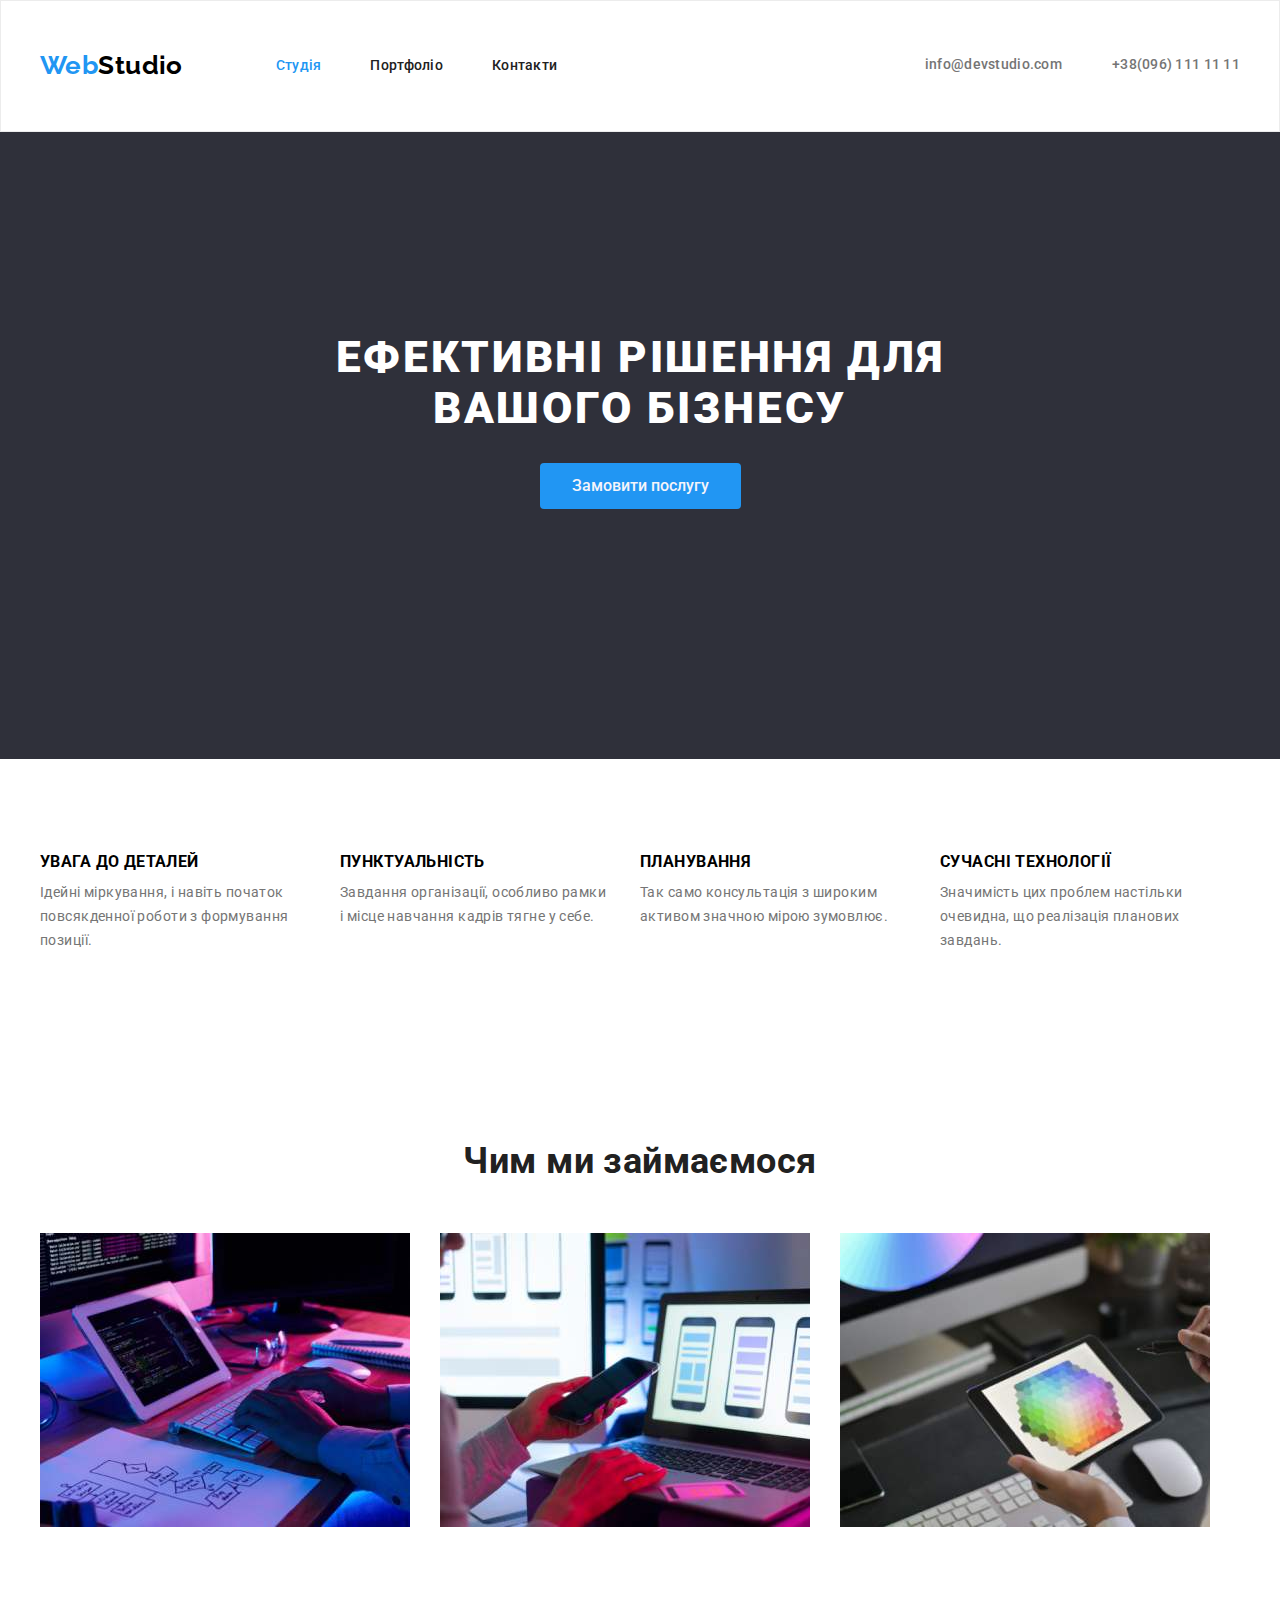
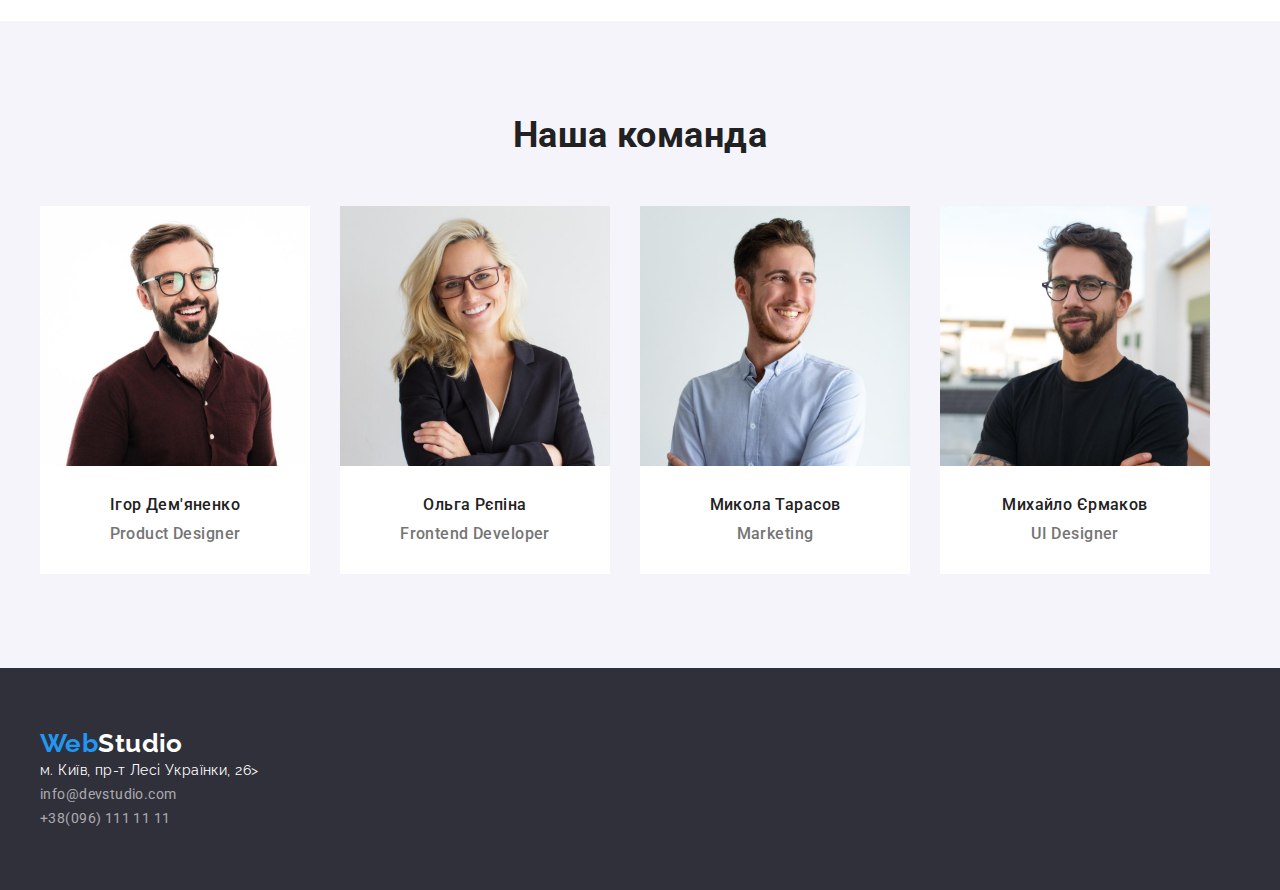
<file: index.html>
<!DOCTYPE html>
<html lang="uk">
  <head>
    <meta charset="UTF-8" />
    <meta http-equiv="X-UA-Compatible" content="IE=edge" />
    <meta name="viewport" content="width=device-width, initial-scale=1.0" />
    <title>Document</title>
    <link rel="preconnect" href="https://fonts.googleapis.com" />
    <link rel="preconnect" href="https://fonts.gstatic.com" crossorigin />
    <link
      href="https://fonts.googleapis.com/css2?family=Raleway:wght@700&family=Roboto:ital,wght@0,400;0,500;0,700;0,900;1,400&display=swap"
      rel="stylesheet"
    />
    <link
      rel="stylesheet"
      href="https://cdnjs.cloudflare.com/ajax/libs/modern-normalize/1.1.0/modern-normalize.min.css"
    />
    <link rel="stylesheet" href="./css/styles.css" />
  </head>

  <body>
    <header class="page-header">
      <div class="container main-nav">
        <a href="" class="logo"><span class="accent">Web</span>Studio</a>
        <nav>
          <ul class="site-nav list">
            <li class="site-item"><a href="#" class="link current">Студія</a></li>
            <li class="site-item"><a href="./portfolio.html" class="link">Портфоліо</a></li>
            <li class="site-item"><a href="#" class="link">Контакти</a></li>
          </ul>
        </nav>
        <ul class="contact-nav list">
          <li class="contact-item">
            <a href="mailto:info@devstudio.com" class="cont-link current"
              >info@devstudio.com</a
            >
          </li>
          <li class="contact-item">
            <a href="tel:+380961111111" class="cont-link">+38(096) 111 11 11</a>
          </li>
        </ul>
      </div>
    </header>
    <main>
      <!-- Герой -->
      
        <section class="hero">
          <div class="container">
          <h1 class="hero-title">
            ЕФЕКТИВНІ РІШЕННЯ ДЛЯ <br />
            ВАШОГО БІЗНЕСУ
          </h1>
          <button type="button" class="button primary">Замовити послугу</button>
        </section>
      </div>
      <!-- Переваги -->
      <section class="section">
        <div class="container">
        <h2 class="section-title visually-hidden">Переваги</h2>
        <ul class="feature-list list">
          <li class="feature-item">
            <h3 class="title">УВАГА ДО ДЕТАЛЕЙ</h3>
            <p class="text">
              Ідейні міркування, і навіть початок повсякденної роботи з
              формування позиції.
            </p>
          </li>
          <li class="feature-item">
            <h3 class="title">ПУНКТУАЛЬНІСТЬ</h3>
            <p class="text">
              Завдання організації, особливо рамки і місце навчання кадрів тягне
              у себе.
            </p>
          </li>
          <li class="feature-item">
            <h3 class="title">ПЛАНУВАННЯ</h3>
            <p class="text">
              Так само консультація з широким активом значною мірою зумовлює.
            </p>
          </li>
          <li class="feature-item">
            <h3 class="title">СУЧАСНІ ТЕХНОЛОГІЇ</h3>
            <p class="text">
              Значимість цих проблем настільки очевидна, що реалізація планових
              завдань.
            </p>
          </li>
        </ul>
        </div>
        </section>

      <!-- Work -->
      <section class="section">
        <div class="container">
        <h2 class="section-title">Чим ми займаємося</h2>
        <ul class="work-list list">
          <li class="work-item">
            <img
              src="images/img1.jpg"
              alt="Набір тексту на клавіатурі"
              width="370"
              height="294"
            />
          </li>
          <li class="work-item">
            <img
              src="images/img2.jpg"
              alt="Набір тексту на телефоні"
              width="370"
              height="294"
            />
          </li>
          <li class="work-item">
            <img
              src="images/box3.jpg"
              alt="Набір тексту на планшеті"
              width="370"
              height="294"
            />
          </li>
        </ul>
        </div>
      </section>
      <section class="section section-team">
        <div class="container">
        <h2 class="section-title list">Наша команда</h2>
        <ul class="team-list list">
          <li class="team-item">
            <img class="img-team"
              src="images/team1.jpg"
              alt="Перший член команди"
              width="270"
              height="260"
            />
            <h3 class="team-title">Ігор Дем'яненко</h3>
            <p class="team-text">Product Designer</p>
          </li>
          <li class="team-item">
            <img class="img-team"
              src="images/team2.jpg"
              alt="Другий член команди"
              width="270"
              height="260"
            />
            <h3 class="team-title">Ольга Рєпіна</h3>
            <p class="team-text">Frontend Developer</p>
          </li>
          <li class="team-item">
            <img class="img-team"
              src="images/team3.jpg"
              alt="Третій член команди"
              width="270"
              height="260"
            />
            <h3 class="team-title">Микола Тарасов</h3>
            <p class="team-text">Marketing</p>
          </li>
          <li class="team-item">
            <img class="img-team"
              src="images/team4.jpg"
              alt="Четвертий член команди"
              width="270"
              height="260"
            />
            <h3 class="team-title">Михайло Єрмаков</h3>
            <p class="team-text">UI Designer</p>
          </li>
        </ul>
        </div>
      </section>
    </main>

    <footer class="footer">
      <div class="container">
      <a href="" class="logo-footer"
        ><span class="accent-footer">Web</span>Studio</a>
      <address>
        <ul class="address list">
          <li>
            <a
              href="https://goo.gl/maps/UXHaqJRbuejxWk5PA"
              target="_blank"
              rel="noopener noreferrer"
              class="address-map"
              >м. Київ, пр-т Лесі Українки, 26>
            </a>
          </li>
          <li>
            <a href="mailto:info@devstudio.com" class="address-cont"
              >info@devstudio.com</a
            >
          </li>
          <li>
            <a href="tel:+380961111111" class="address-cont"
              >+38(096) 111 11 11</a
            >
          </li>
        </ul>
        </div>
      </address>
    </footer>
  </body>
</html>
</file>
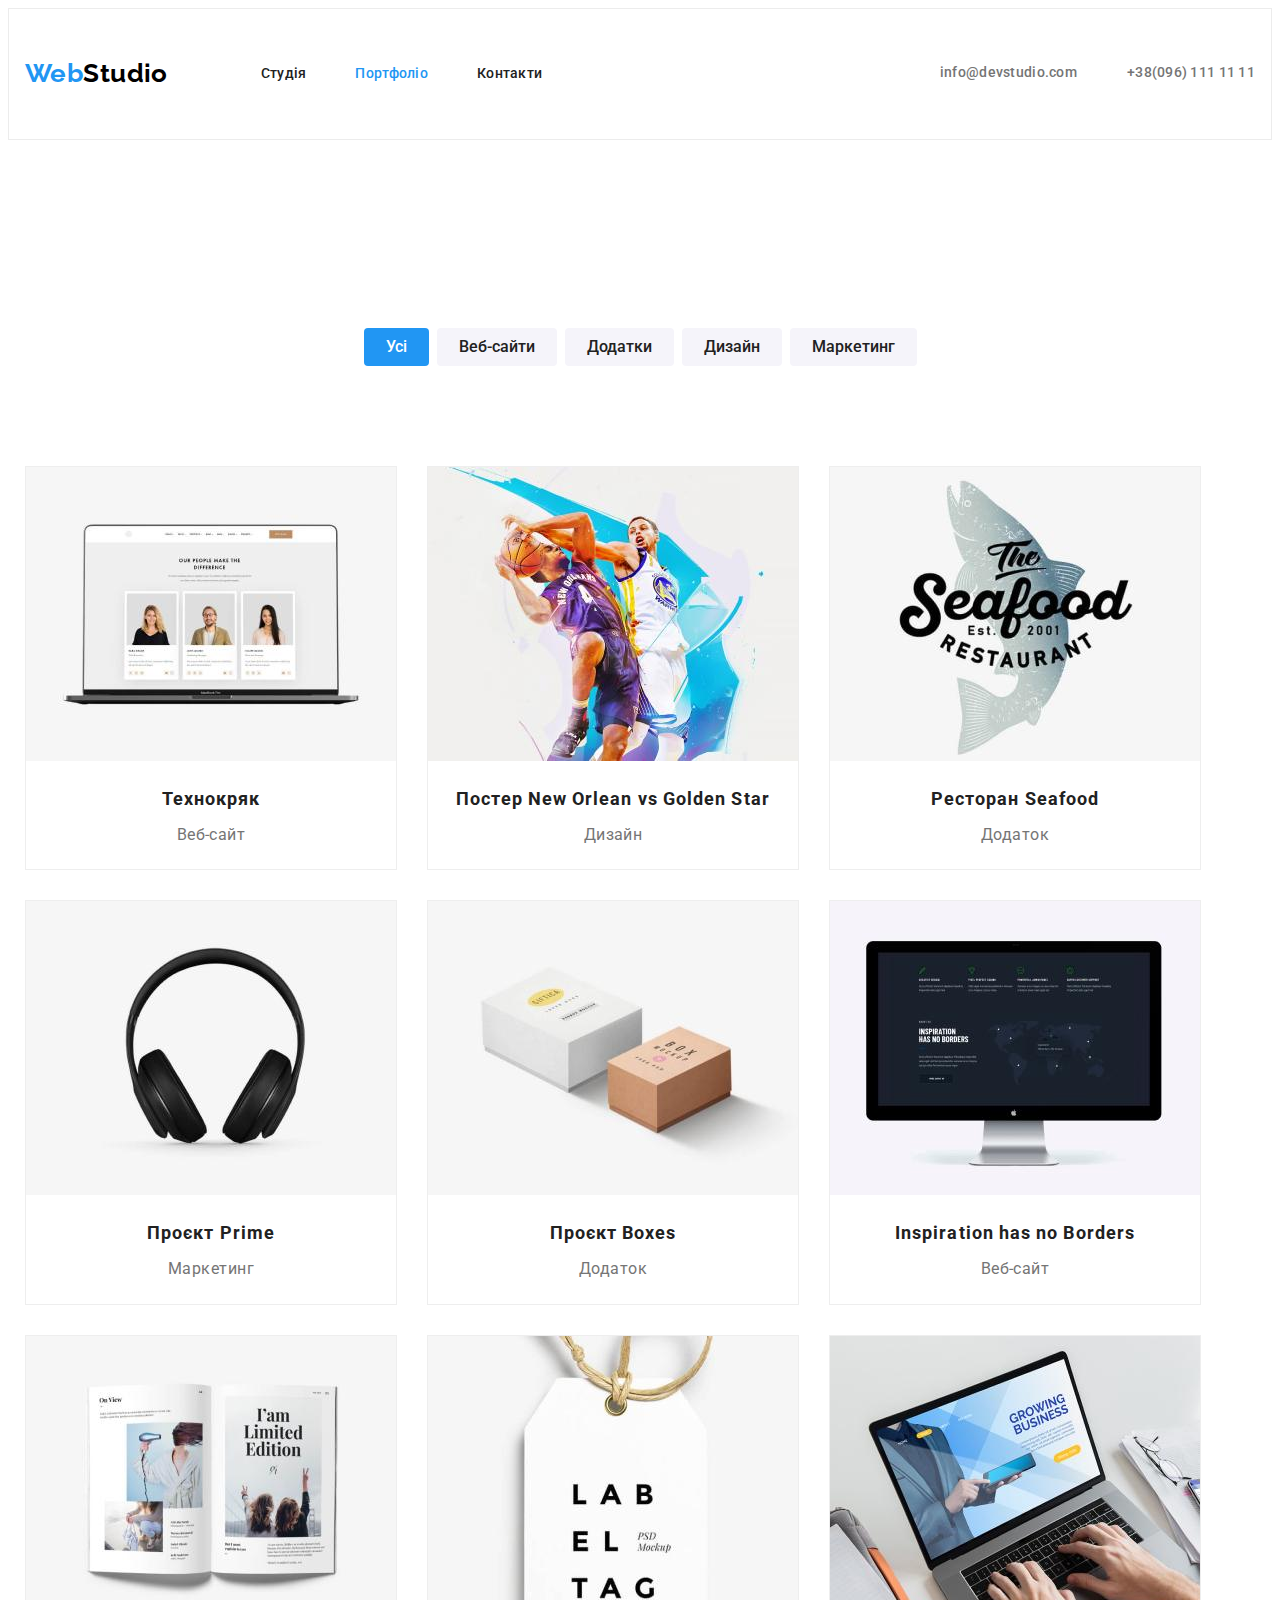
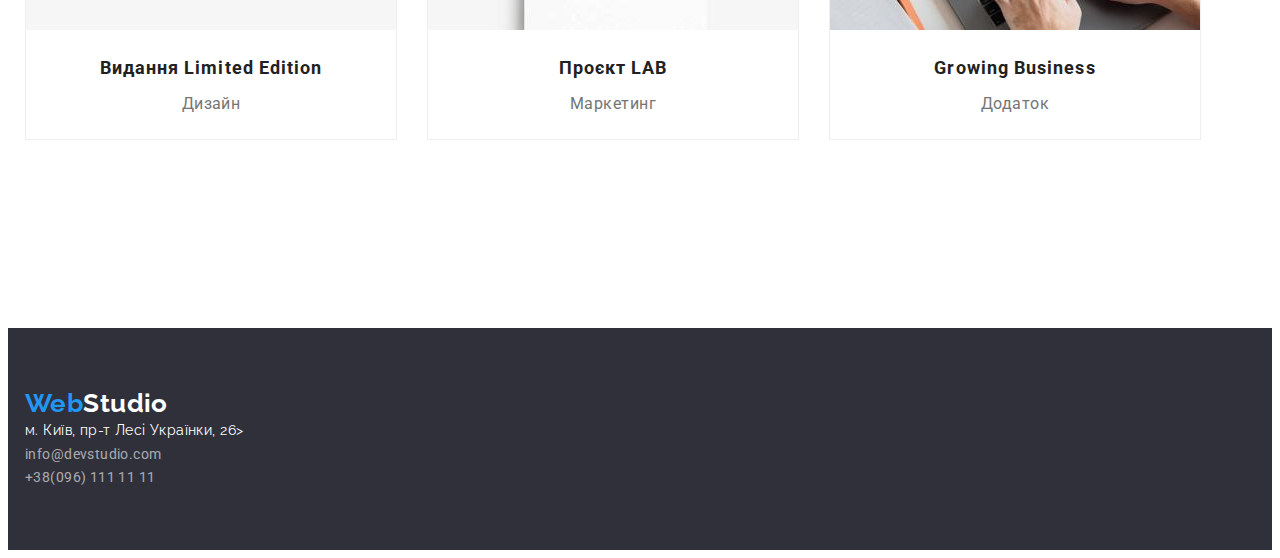
<file: portfolio.html>
<!DOCTYPE html>
<html lang="uk">
  <head>
    <meta charset="UTF-8" />
    <meta http-equiv="X-UA-Compatible" content="IE=edge" />
    <meta name="viewport" content="width=device-width, initial-scale=1.0" />
    <title>Document</title>
    <link
      href="https://fonts.googleapis.com/css2?family=Raleway:wght@700&family=Roboto:ital,wght@0,400;0,500;0,700;0,900;1,400&display=swap"
      rel="stylesheet"
    />
    <link rel="stylesheet" href="./css/styles.css" />
  </head>

  <body>
    <header class="page-header">
      <div class="container main-nav">
        <a href="" class="logo"><span class="accent">Web</span>Studio</a>
        <nav>
          <ul class="site-nav list">
            <li class="site-item">
              <a href="./index.html" class="link">Студія</a>
            </li>
            <li class="site-item">
              <a href="./portfolio.html" class="link current">Портфоліо</a>
            </li>
            <li class="site-item"><a href="#" class="link">Контакти</a></li>
          </ul>
        </nav>
        <ul class="contact-nav list">
          <li class="contact-item">
            <a href="mailto:info@devstudio.com" class="cont-link current"
              >info@devstudio.com</a
            >
          </li>
          <li class="contact-item">
            <a href="tel:+380961111111" class="cont-link">+38(096) 111 11 11</a>
          </li>
        </ul>
      </div>
    </header>

    <main>
      <section class="section">
        <div class="container">
          <h1 class="section-title visually-hidden">Приклади фото</h1>
          <div class="button-block">
            <ul class="button-type list">
              <li class="btn-item">
                <button type="button" class="button current">Усі</button>
              </li>
              <li class="btn-item">
                <button type="button" class="button">Веб-сайти</button>
              </li>
              <li class="btn-item">
                <button type="button" class="button">Додатки</button>
              </li>
              <li class="btn-item">
                <button type="button" class="button">Дизайн</button>
              </li>
              <li class="btn-item">
                <button type="button" class="button">Маркетинг</button>
              </li>
            </ul>
          </div>

          <div class="examples-block">
            <ul class="portfolio-list list">
              <li class="portfolio-item">
                <img
                  class="port-img"
                  src="images/portfolio1.jpg"
                  alt="Фото сайту"
                  width="370"
                  height="294"
                />
                <h2 class="title-port">Технокряк</h2>
                <p class="text-port">Веб-сайт</p>
              </li>
              <li class="portfolio-item">
                <img
                  class="port-img"
                  src="images/portfolio2.jpg"
                  alt="Баскетболісти"
                  width="370"
                  height="294"
                />
                <h2 class="title-port" lang="en">
                  Постер New Orlean vs Golden Star
                </h2>
                <p class="text-port">Дизайн</p>
              </li>
              <li class="portfolio-item">
                <img
                  class="port-img"
                  src="images/portfolio3.jpg"
                  alt="Логотип ресторану"
                  width="370"
                  height="294"
                />
                <h2 class="title-port" lang="en">Ресторан Seafood</h2>
                <p class="text-port">Додаток</p>
              </li>
              <li class="portfolio-item">
                <img
                  class="port-img"
                  src="images/portfolio4.jpg"
                  alt="Навушники"
                  width="370"
                  height="294"
                />
                <h2 class="title-port" lang="en">Проєкт Prime</h2>
                <p class="text-port">Маркетинг</p>
              </li>
              <li class="portfolio-item">
                <img
                  class="port-img"
                  src="images/portfolio5.jpg"
                  alt="Дві коробки"
                  width="370"
                  height="294"
                />
                <h2 class="title-port" lang="en">Проєкт Boxes</h2>
                <p class="text-port">Додаток</p>
              </li>
              <li class="portfolio-item">
                <img
                  class="port-img"
                  src="images/portfolio6.jpg"
                  alt="Монітор"
                  width="370"
                  height="294"
                />
                <h2 class="title-port" lang="en">Inspiration has no Borders</h2>
                <p class="text-port">Веб-сайт</p>
              </li>
              <li class="portfolio-item">
                <img
                  class="port-img"
                  src="images/portfolio7.jpg"
                  alt="Сторінки книги"
                  width="370"
                  height="294"
                />
                <h2 class="title-port" lang="en">Видання Limited Edition</h2>
                <p class="text-port">Дизайн</p>
              </li>
              <li class="portfolio-item">
                <img
                  class="port-img"
                  src="images/portfolio8.jpg"
                  alt="Ярлик"
                  width="370"
                  height="294"
                />
                <h2 class="title-port" lang="en">Проєкт LAB</h2>
                <p class="text-port">Маркетинг</p>
              </li>
              <li class="portfolio-item">
                <img
                  class="port-img"
                  src="images/portfolio9.jpg"
                  alt="Набір тексту на ноутбуці"
                  width="370"
                  height="294"
                />
                <h2 class="title-port" lang="eng">Growing Business</h2>
                <p class="text-port">Додаток</p>
              </li>
            </ul>
          </div>
        </div>
      </section>
    </main>

    <footer class="footer">
      <div class="container">
        <a href="" class="logo-footer"
          ><span class="accent-footer">Web</span>Studio</a
        >
        <address>
          <ul class="address list">
            <li>
              <a
                href="https://www.google.com/maps/place/%D0%B1%D1%83%D0%BB%D1%8C%D0%B2%D0%B0%D1%80+%D0%9B%D0%B5%D1%81%D1%96+%D0%A3%D0%BA%D1%80%D0%B0%D1%97%D0%BD%D0%BA%D0%B8,+26,+%D0%9A%D0%B8%D1%97%D0%B2,+02000/@50.4049139,30.4244217,11.88z/data=!4m5!3m4!1s0x40d4cf0e033ecbe9:0x57a4dffefec77da0!8m2!3d50.4265807!4d30.5383858"
                target="_blank"
                rel="noopener noreferrer"
                class="address-map"
                >м. Київ, пр-т Лесі Українки, 26>
              </a>
            </li>

            <li>
              <a href="mailto:info@devstudio.com" class="address-cont"
                >info@devstudio.com</a
              >
            </li>
            <li>
              <a href="tel:+380961111111" class="address-cont"
                >+38(096) 111 11 11</a
              >
            </li>
          </ul>
        </address>
      </div>
    </footer>
  </body>
</html>
</file>
<file: css/styles.css>
:root {
  --primary-text-color: #ffffff;
  --title-text-color: #212121;
  --accent-color: #2196f3;
  --black-color: #000000;
  --secondary-text-color: #757575;
  --grey-color: rgba(255, 255, 255, 0.6);
  --background-color: #f5f4fa;
  --footer-color: #2f303a;
  --border-color: #ececec;
  --second-border-color: #eeeeee;
}

/* Колір основного тексту #212121 */
/* Вторинний колір #757575*/
/* Чорний #000000 */
/* Акцент 1 #2196F3 */
/* Білий #FFFFFF */
/* Колір фону #FFFFFF */
/* Вторинний колір фону #F5F5F5 */
/* Третій колір фону #F5F4FA */
/* Сірий колір rgba(255, 255, 255, 0.6) */

body {
  color: #212121;
  background-color: var(--primary-text-color);
  font-family: Roboto, sans-serif;
  font-size: 14px;
  letter-spacing: 0.03em;
}
/* Обнулення */
ul {
  list-style: none;
  padding: 0px;
  margin: 0px;
}

a {
  text-decoration: none;
  color: inherit;
}

h1,
h2,
h3,
h4 {
  margin: 0px;
}

p {
  margin: 0px;
}

address {
  font-style: normal;
}

button {
  font-family: inherit;
  padding: 0px;
  margin: 0px;
  border: none;
}

img {
  display: block;
  max-width: 100%;
  height: auto;
}

.visually-hidden {
  position: absolute;
  white-space: nowrap;
  width: 1px;
  height: 1px;
  overflow: hidden;
  border: 0;
  padding: 0;
  clip: rect(0 0 0 0);
  clip-path: inset(50%);
  margin: -1px;
}
/* Header */
.page-header {
  padding-top: 24px;
  padding-bottom: 25px;
  border: 1px solid var(--border-color);
}

.main-nav {
  display: flex;
  align-items: center;
}

/* Logo */
.logo {
  padding-top: 25px;
  padding-bottom: 25px;
  margin-right: 93px;
  font-family: Raleway;
  color: var(--black-color);
  font-family: Raleway;
  font-size: 26px;
  font-weight: 700;
  line-height: 1.19;
  text-decoration: none;
}
.logo .accent {
  font-family: Raleway;
  color: var(--accent-color);
  font-family: Raleway;
  font-size: 26px;
  font-weight: 700;
  line-height: 1.19;
}
.logo:hover {
  color: var(--accent-color);
}

.container {
  max-width: 1230px;
  padding: 0 15px;
  margin-left: auto;
  margin-right: auto;
}

.section {
  padding-top: 94px;
  padding-bottom: 94px;
}

/* Site,contact-nav */

.site-nav {
  display: flex;
}

.site-nav .site-item:not(:last-child) {
  margin-right: 49px;
}

.site-nav .link {
  display: block;
  padding-top: 32px;
  padding-bottom: 32px;

  color: var(--title-text-color);
  font-weight: 500;
  line-height: 1, 14;
  letter-spacing: 0.02em;
  text-decoration: none;
}

.site-nav .link.current {
  color: var(--accent-color);
  text-decoration: none;
}

.site-nav .link:hover,
.site-nav .link:focus {
  color: var(--accent-color);
}

.contact-nav {
  display: flex;
  margin-left: auto;
}

.contact-nav .contact-item:not(:last-child) {
  margin-right: 50px;
}

.contact-nav .cont-link {
  display: block;
  padding-top: 32px;
  padding-bottom: 32px;

  color: var(--secondary-text-color);
  font-weight: 500;
  line-height: 1.14;
  letter-spacing: 0.02em;
  text-decoration: none;
}
.contact-nav .cont-link:hover,
.contact-nav .cont-link:focus {
  color: var(--accent-color);
}

/* Hero */

.hero {
  padding-top: 200px;
  padding-bottom: 200px;
  background-color: var(--footer-color);
  text-align: center;
}

.hero-title {
  color: var(--primary-text-color);
  font-weight: 900;
  font-size: 44px;
  line-height: 1, 36;
  letter-spacing: 0.06em;
  margin-bottom: 30px;
}

.section-title {
  color: var(--title-text-color);
  font-weight: 700;
  font-size: 36px;
  line-height: 1.16;
  text-align: center;
  margin-bottom: 50px;
}

/* Features */

.feature-list {
  display: flex;
  flex-wrap: wrap;
}
.feature-item {
  width: 270px;
  margin-right: 30px;
}
.feature-item:nth-child(4) {
  margin-right: 30px;
}

.feature-list .title {
  color: var(--black-color);
  font-weight: 700;
  line-height: 1.14;
  margin-bottom: 10px;
}
.text {
  color: var(--secondary-text-color);
  font-weight: 400;
  font-size: 14px;
  line-height: 1.7;
}
/* Work */

.work-list {
  display: flex;
  flex-wrap: wrap;
}

.work-item {
  width: 370px;
  margin-right: 30px;
}

.work-item:nth-child(3) {
  margin-right: 0;
}

/* Our team */

.section-team {
  background-color: var(--background-color);
}

.team-list {
  display: flex;
  flex-wrap: wrap;
}

.team-item {
  width: 270px;
  margin-right: 30px;
  background-color: #ffffff;
}

.team-item:nth-child(4) {
  margin-right: 0;
}

.team-title {
  color: var(--title-text-color);
  font-weight: 500;
  font-size: 16px;
  line-height: 1.18;
  text-align: center;
  margin-bottom: 10px;
}

.img-team {
  margin-bottom: 30px;
}

.team-text {
  color: var(--secondary-text-color);
  font-weight: 500;
  font-size: 16px;
  line-height: 1.18;
  text-align: center;
  margin-bottom: 30px;
}

/* Button */

.button {
  color: var(--title-text-color);
  background-color: var(--background-color);
  cursor: pointer;
  font-weight: 500;
  font-size: 16px;
  line-height: 1.6;
  text-align: center;
  border-radius: 4px;
  padding-top: 6px;
  padding-bottom: 6px;
  padding-right: 22px;
  padding-left: 22px;
  margin-bottom: 50px;
}

.button-type {
  display: flex;
  justify-content: center;
}

.btn-item {
  margin-right: 8px;
}

.btn-item:nth-child(5) {
  margin-right: 0;
}

.button-type .button.current {
  color: var(--primary-text-color);
  background-color: var(--accent-color);
}

.button-type .button:hover,
.button-type .button:focus {
  color: var(--background-color);
  background-color: var(--accent-color);
}

.button.primary {
  color: var(--background-color);
  background-color: var(--accent-color);
  padding: 10px 32px;
  border-radius: 4px;
}

.button-block {
  padding-top: 94px;
  padding-bottom: 50px;
}

/* Portfolio */
.portfolio-list {
  display: flex;
  flex-wrap: wrap;
}

.portfolio-item {
  width: 370px;
  margin-right: 30px;
  margin-bottom: 30px;
  border: 1px solid var(--second-border-color);
}

.portfolio-item:nth-child(3) {
  margin-right: 0;
}

.portfolio-item:nth-last-child(-n + 3) {
  margin-bottom: 0;
}

.port-img {
  margin-bottom: 20px;
}

.title-port {
  color: var(--title-text-color);
  font-weight: 700;
  font-size: 18px;
  line-height: 2;
  letter-spacing: 0.06em;
  margin-bottom: 4px;
  text-align: center;
}

.text-port {
  color: var(--secondary-text-color);
  font-weight: 400;
  font-size: 16px;
  line-height: 1.8;
  letter-spacing: 0.03em;
  margin-bottom: 20px;
  text-align: center;
}

.examples-block {
  padding-bottom: 94px;
}

/* Footer */

.footer {
  background-color: var(--footer-color);
  padding-top: 60px;
  padding-bottom: 60px;
}
.logo-footer {
  color: var(--primary-text-color);
  font-family: Raleway;
  font-size: 26px;
  font-weight: 700;
  line-height: 1.19;
  text-decoration: none;
  margin-bottom: 20px;
}

.accent-footer {
  font-family: Raleway;
  color: var(--accent-color);
  font-family: Raleway;
  font-size: 26px;
  font-weight: 700;
  line-height: 1.19;
}
.address-map {
  font-family: Raleway;
  color: var(--primary-text-color);
  font-style: normal;
  font-weight: 400;
  line-height: 1.7;
  text-decoration: none;
}

.address-map:hover,
.address-map:focus {
  color: var(--accent-color);
}
.address-cont {
  color: #ffffff99;
  font-style: normal;
  font-weight: 400;
  line-height: 1.7;
  text-decoration: none;
}

.address-cont:hover,
.address-cont:focus {
  color: var(--accent-color);
}
</file>
